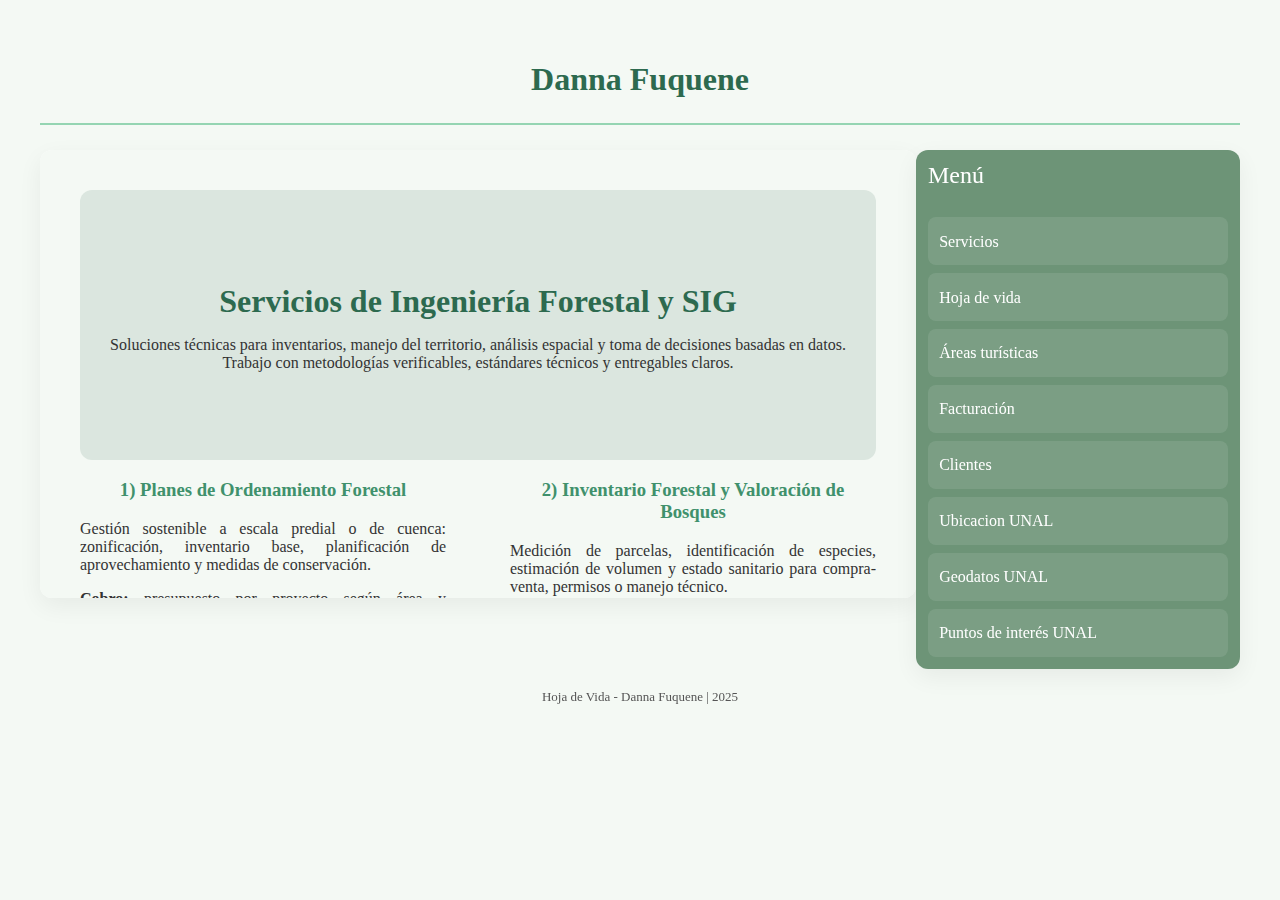
<file: index.html>
<!DOCTYPE html>
<html lang="es">
<head>
    <meta charset="UTF-8">
    <meta name="viewport" content="width=device-width, initial-scale=1">
    <title>Inicio</title>
    <link rel="stylesheet" href="../css/estilos.css">
</head>
<body>
    <header>
        <h1>Danna Fuquene</h1>
        <hr>
    </header>

    <div class="dividir">
        <article class="cuadrito">
            <iframe name="contenido" src="../html/servicios.html"></iframe>
        </article>

        <nav>
            <h2>Menú</h2>
            <a href="../html/servicios.html" target="contenido">Servicios</a>
            <a href="../html/hv.html" target="contenido">Hoja de vida</a>
            <a href="../html/areasTuristicas.html" target="contenido">Áreas turísticas</a>
            <a href="../xml/facturacion.xml" target="contenido">Facturación</a>
            <a href="../html/clientes.html" target="contenido">Clientes</a>
            <a href="../html/ubicacionUnal.html" target="contenido">Ubicacion UNAL</a>
            <a href="../html/geodatosUNAL.html" target="contenido">Geodatos UNAL</a>
            <a href="../kml/unal.kml" target="contenido">Puntos de interés UNAL</a>
        </nav>
    </div>

    <footer>
        Hoja de Vida - Danna Fuquene | 2025
    </footer>
</body>
</html>
</file>
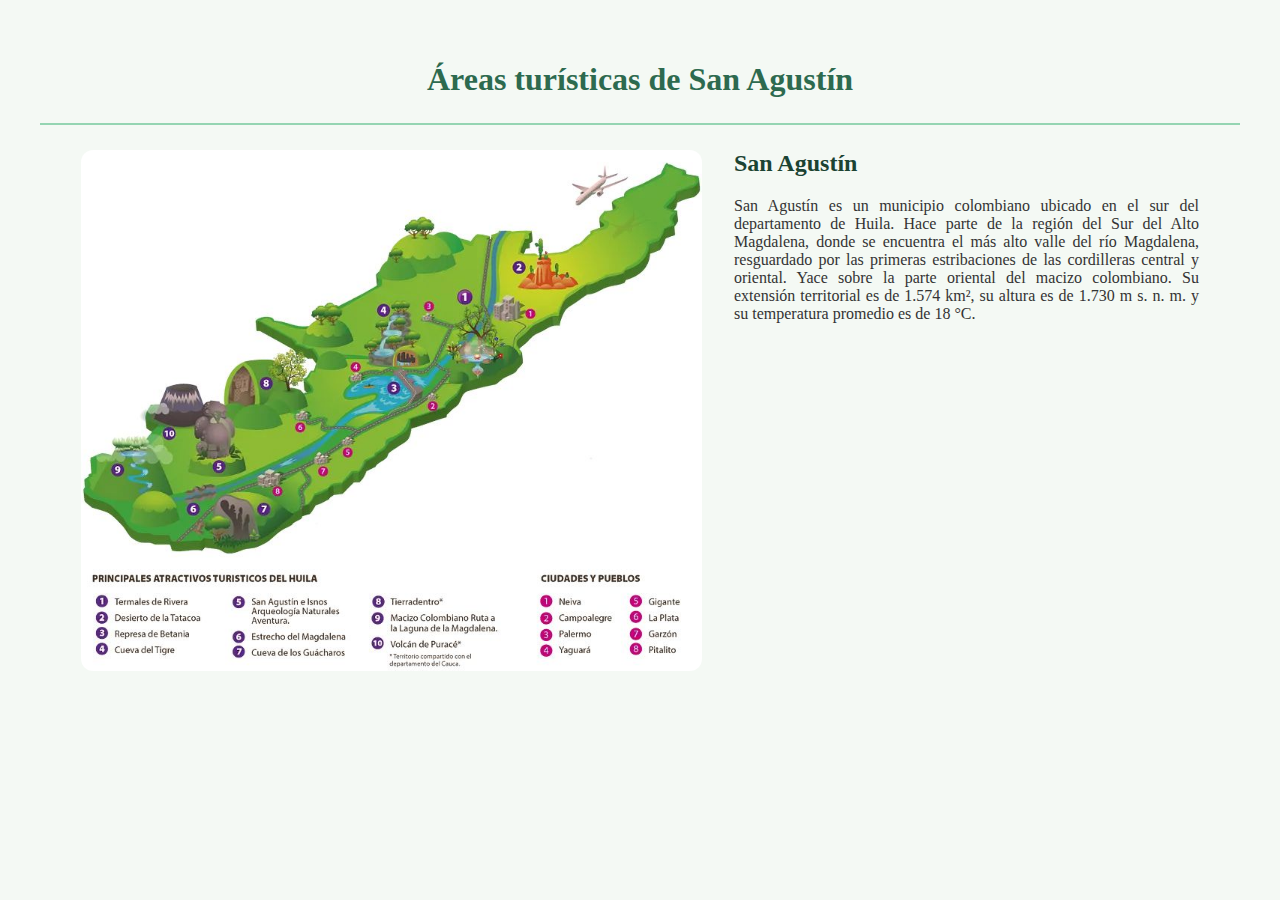
<file: html/areasTuristicas.html>
<!DOCTYPE html>
<html lang="es">
<head>
  <meta charset="UTF-8">
  <meta name="viewport" content="width=device-width, initial-scale=1">
  <title>Inicio</title>
  <link rel="stylesheet" href="../css/estilos.css">
</head>
<body>
  <header>
    <h1>Áreas turísticas de San Agustín</h1>
  </header>
  <hr>
  <div class="saFlex">
    <figure class="saMedia"> <!--Multiplicado por 0.75*/-->
      <img src="../img/sa.jpg" alt="sa" usemap="#sa" class="saFoto">
      <map name="sa">

        <area shape="circle" coords="395,188,35"
              href="https://lastermalesderivera.com/"
              target="_blank" title="Termales de Rivera" class="circulo">
        <area shape="circle" coords="167,360,35"
              href="https://old.parquesnacionales.gov.co/portal/es/ecoturismo/parques/region-andina/parque-nacional-natural-cueva-de-los-guacharos/"
              target="_blank" title="Cueva de los Guácharos" class="circulo">
        <area shape="circle" coords="51,318,50"
              href="https://es.wikiloc.com/rutas-senderismo/travesia-macizo-colombiano-vda-quinchana-huila-alto-del-canelo-vda-san-antonio-laguna-de-la-magdale-9440242"
              target="_blank" title="Macizo Laguna del Magdalena" class="circulo">

        <area shape="rect" coords="110,245,157,308" 
              href="https://es.wikipedia.org/wiki/Parque_arqueol%C3%B3gico_de_San_Agust%C3%ADn" 
              target="_blank" title="Parque Arqueológico de San Agustin" class="rectangulo">
        <area shape="rect" coords="100,328,133,351" 
              href="https://es.wikipedia.org/wiki/Estrecho_del_Magdalena" 
              target="_blank" title="Estrecho del Magdalena" class="rectangulo">
        <area shape="rect" coords="148,204,223,262" 
              href="https://www.disfrutasanagustin.com/tierradentro" 
              target="_blank" title="Tierradentro" class="rectangulo">

        <area shape="poly" coords="461,83, 503,139, 431,139" 
              href="https://es.wikipedia.org/wiki/Desierto_de_la_Tatacoa" 
              target="_blank" title="Desierto de la Tatacoa" class="poligono">
        <area shape="poly" coords="351,209 368,220 342,248 305,260 280,261 258,241 278,220 298,219 307,214 342,218 " 
              href="https://es.wikipedia.org/wiki/Embalse_de_Betania" 
              target="_blank" title="Embalse de Betania" class="poligono">
        <area shape="poly" coords="292,145 332,145 337,176 349,207 338,214 307,214 283,213 281,187 291,180 291,167 " 
              href="https://www.yaguara-huila.gov.co/Yaguara-Un-Mar-De-Aventuras/Paginas/cuevadeltigre.aspx" 
              target="_blank" title="Cueva del Tigre" class="poligono">

      </map>
    </figure>
    <article class="saTexto">
      <h2><strong>San Agustín</strong></h2>
      <p>
        San Agustín es un municipio colombiano ubicado en el sur del departamento de Huila. 
        Hace parte de la región del Sur del Alto Magdalena, donde se encuentra el más alto valle 
        del río Magdalena, resguardado por las primeras estribaciones de las cordilleras central y 
        oriental. Yace sobre la parte oriental del macizo colombiano. Su extensión territorial es 
        de 1.574 km², su altura es de 1.730 m s. n. m. y su temperatura promedio es de 18 °C.
      </p>
    </article>
  </div>
</body>
</html>
</file>
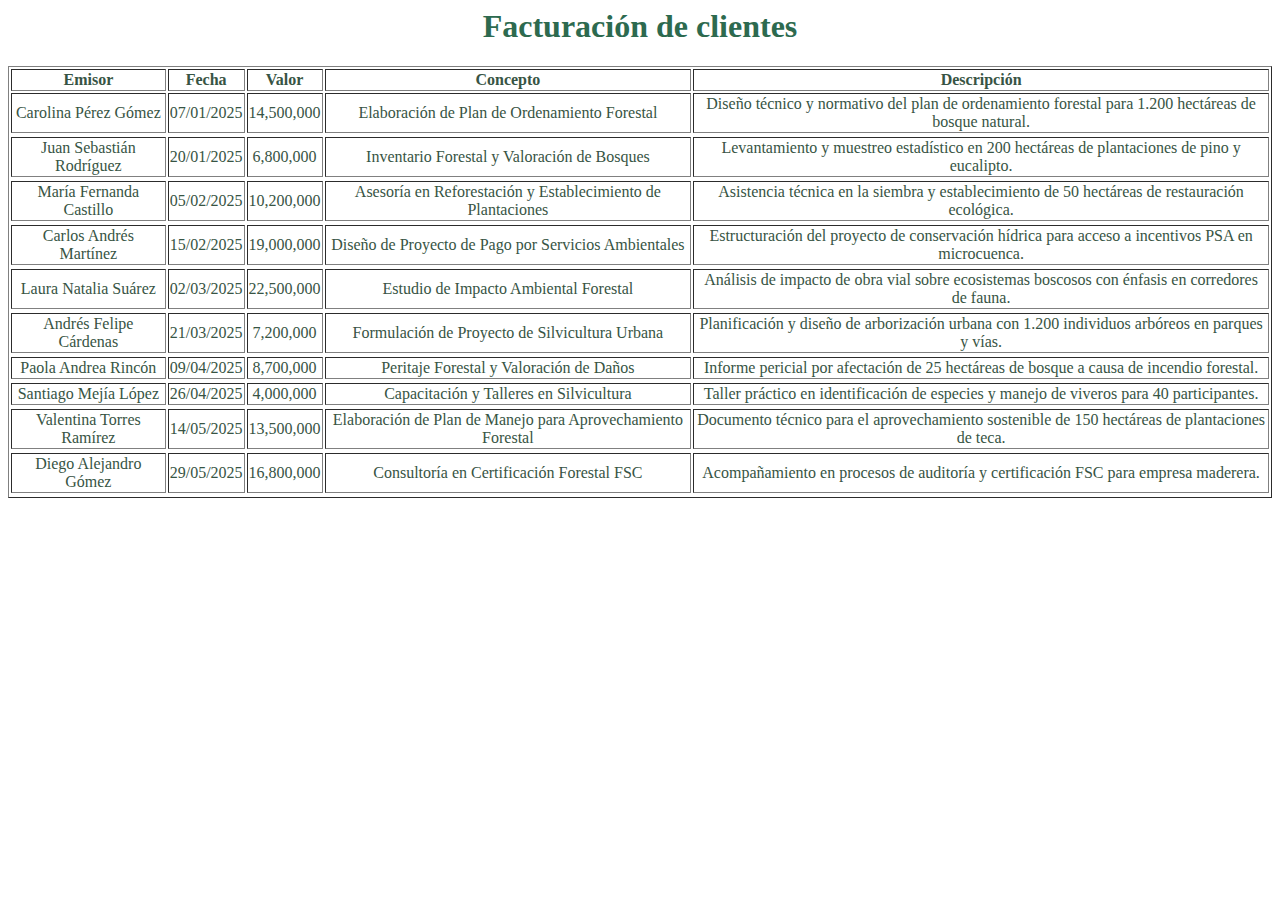
<file: html/clientes.html>
<!DOCTYPE html>
<html>
<head>
    <meta charset="UTF-8">
    <meta name="viewport" content="width=device-width, initial-scale=1">
    <title>Inicio</title>
    <script src="..\js\xmlToHtml.js"></script>
</head>
<body onload="xml2html()">
</body>
</html>
</file>
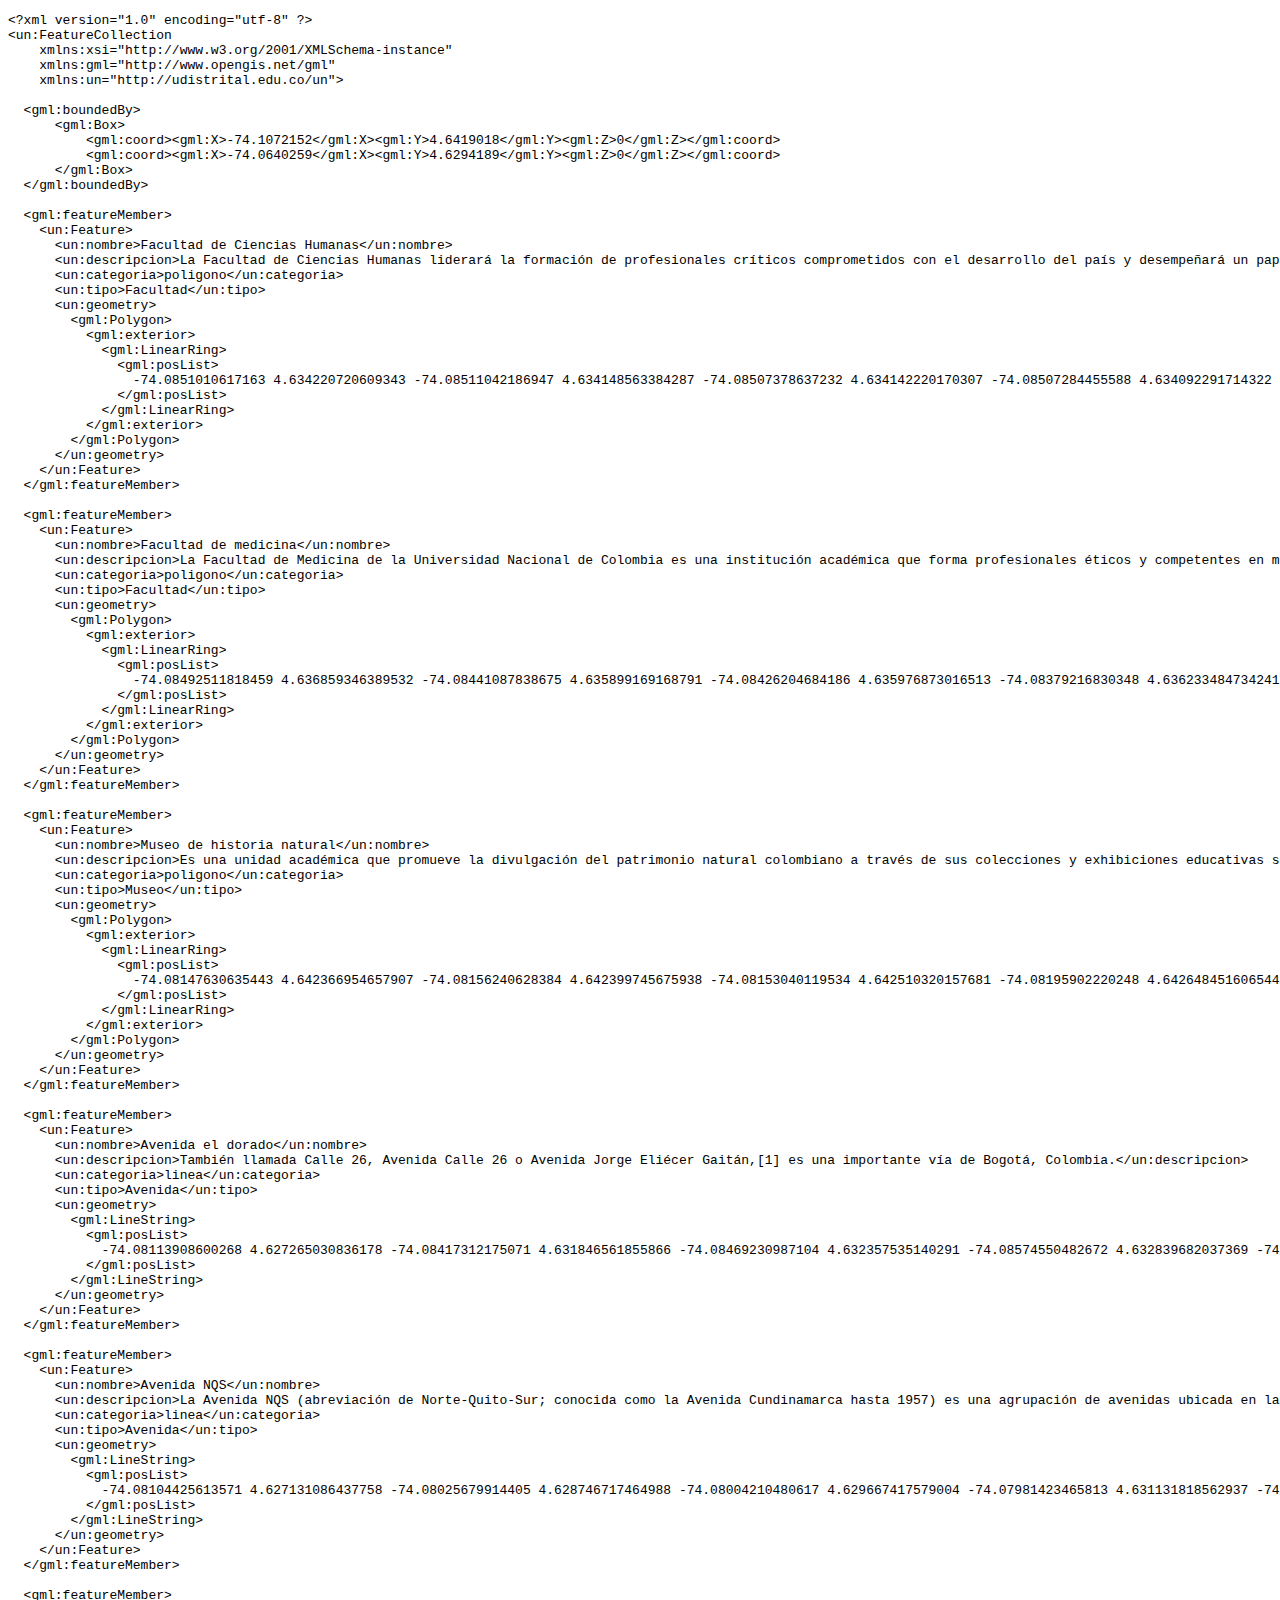
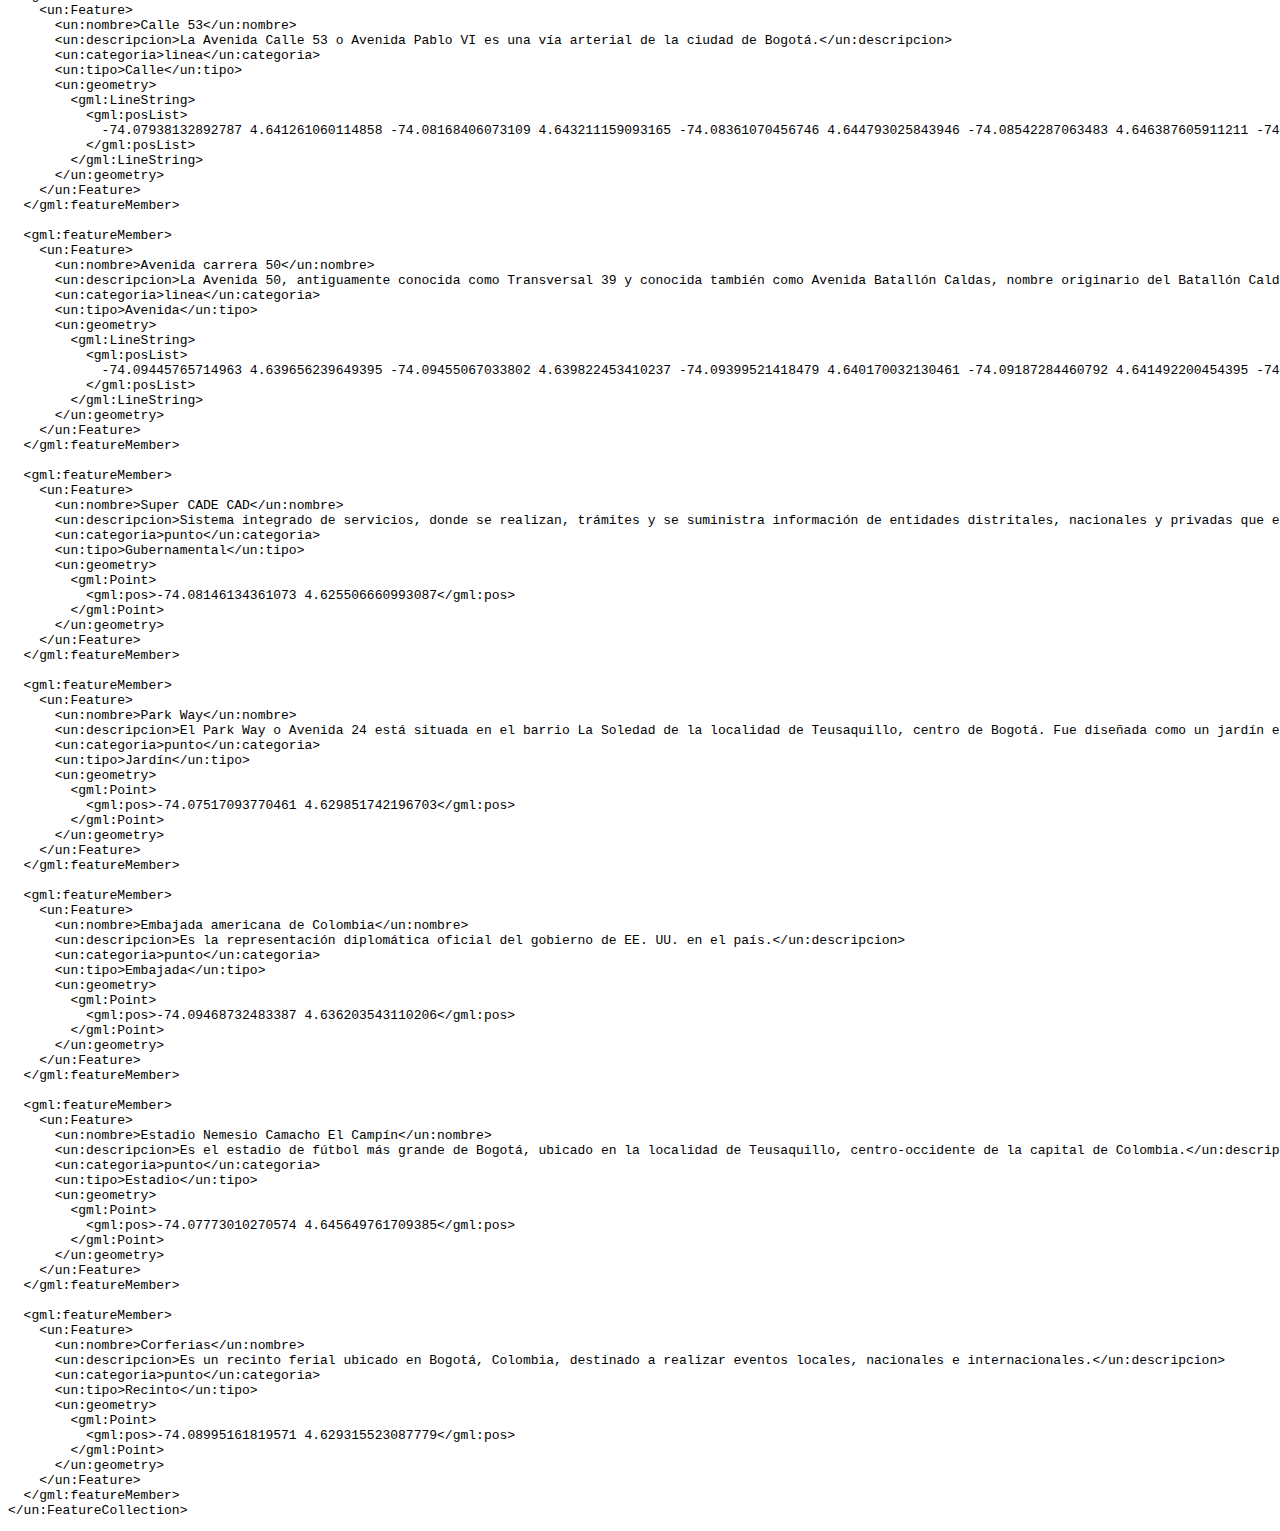
<file: html/geodatosUNAL.html>
<!DOCTYPE html>
<html>
<head>
    <meta charset="UTF-8">
    <meta name="viewport" content="width=device-width, initial-scale=1">
    <script src="..\js\gmlToHtml.js"></script>
</head>
<body onload="gmlToHtml()">
  <pre id="ver"></pre>
</body>
</html>
</file>
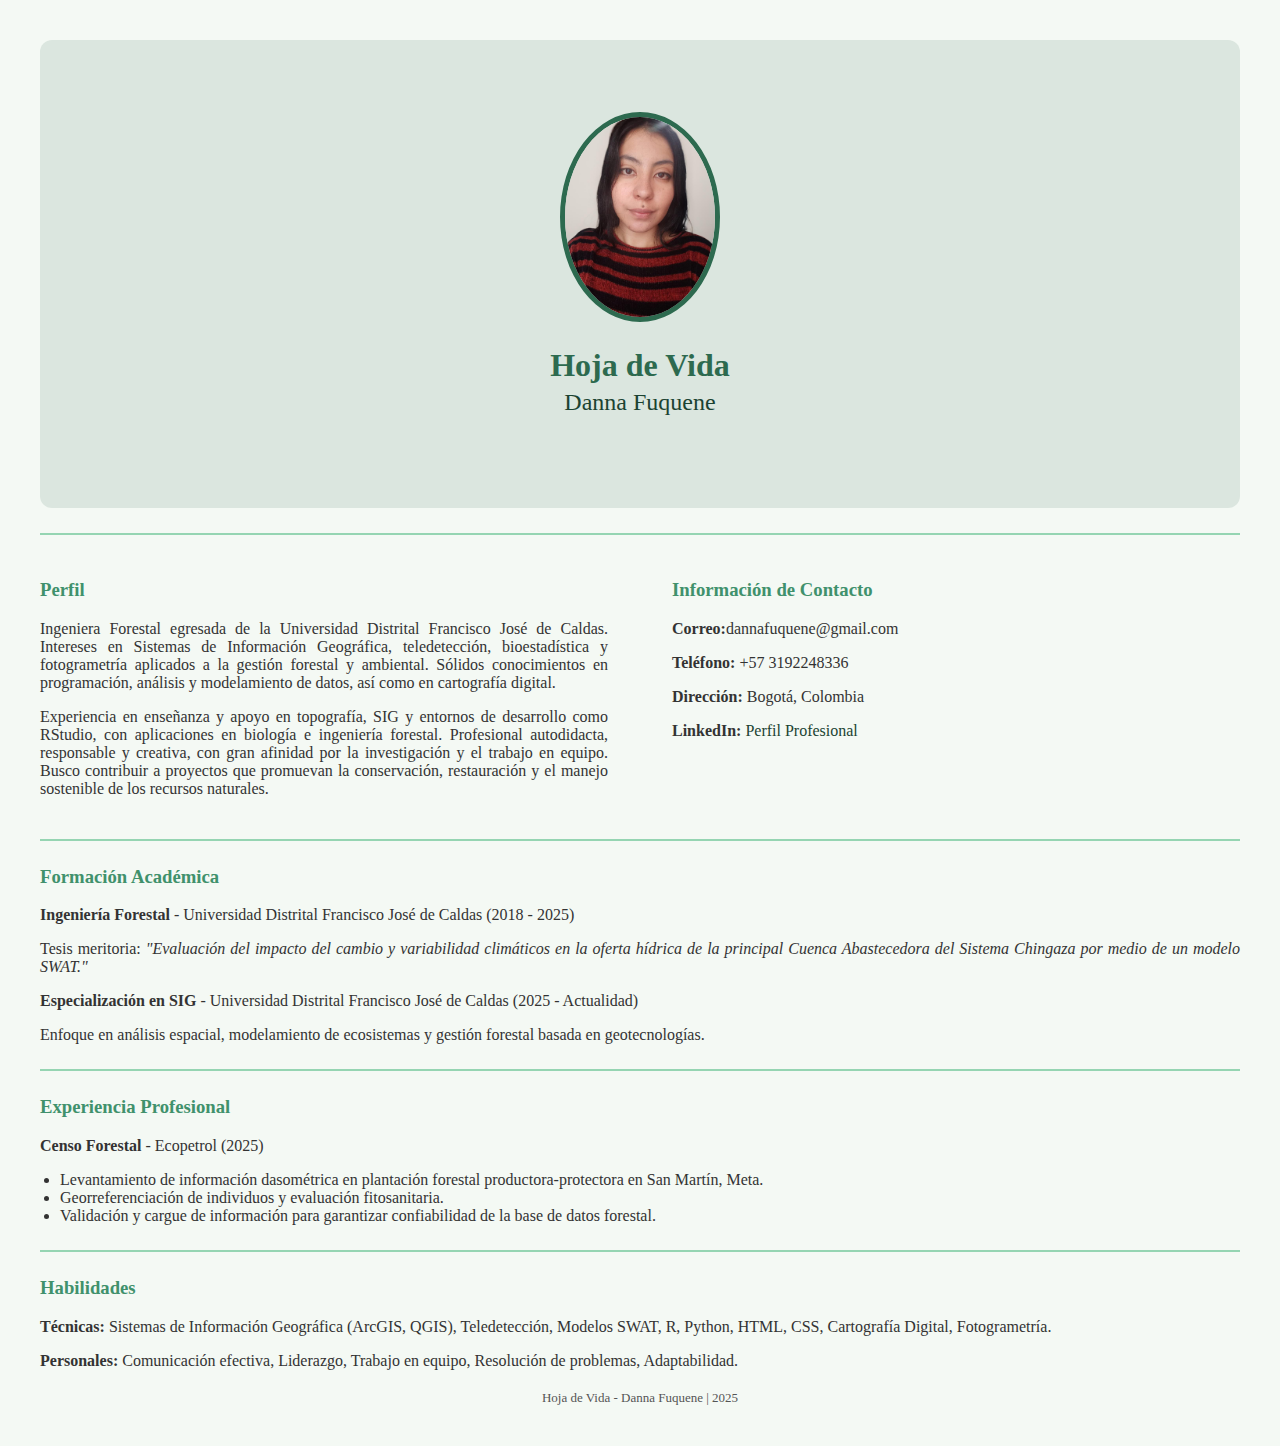
<file: html/hv.html>
<!DOCTYPE html>
<html lang="es">
<head>
    <meta charset="UTF-8">
    <meta name="viewport" content="width=device-width, initial-scale=1">
    <title>Hoja de Vida - Danna Fuquene</title>
    <link rel="stylesheet" href="../css/estilos.css">
</head>
<body>
	<div class="contenido">
        <img src="../img/hv.jpeg" alt="Foto de perfil" class="foto">
        <h1>Hoja de Vida</h1>
        <h2>Danna Fuquene</h2>
    </div>
    <hr>
    <div class="columnas">
        <div class="columnas2">
            <h3> Perfil</h3>
            <p>Ingeniera Forestal egresada de la Universidad Distrital Francisco José de Caldas. Intereses en Sistemas de Información Geográfica, teledetección, bioestadística y fotogrametría aplicados a la gestión forestal y ambiental. Sólidos conocimientos en programación, análisis y modelamiento de datos, así como en cartografía digital.</p>
            <p>Experiencia en enseñanza y apoyo en topografía, SIG y entornos de desarrollo como RStudio, con aplicaciones en biología e ingeniería forestal. Profesional autodidacta, responsable y creativa, con gran afinidad por la investigación y el trabajo en equipo. Busco contribuir a proyectos que promuevan la conservación, restauración y el manejo sostenible de los recursos naturales.</p>
        </div>
        <div class="columnas2">
            <h3> Información de Contacto</h3>
            <p><strong>Correo:</strong>dannafuquene@gmail.com</p>
            <p><strong>Teléfono:</strong> +57 3192248336</p>
            <p><strong>Dirección:</strong> Bogotá, Colombia</p>
            <p><strong>LinkedIn: </strong><a href="https://co.linkedin.com/">Perfil Profesional</a></p>   
        </div>
    </div>
    <hr>
    <h3> Formación Académica</h3>
    <p><strong>Ingeniería Forestal</strong> - Universidad Distrital Francisco José de Caldas (2018 - 2025)</p>
    <p>Tesis meritoria: <em>"Evaluación del impacto del cambio y variabilidad climáticos en la oferta hídrica de la principal Cuenca Abastecedora del Sistema Chingaza por medio de un modelo SWAT."</em></p>
    
    <p><strong>Especialización en SIG</strong> - Universidad Distrital Francisco José de Caldas (2025 - Actualidad)</p>
    <p>Enfoque en análisis espacial, modelamiento de ecosistemas y gestión forestal basada en geotecnologías.</p>
    
    <hr>
    <h3> Experiencia Profesional</h3>
    <p><strong>Censo Forestal</strong> - Ecopetrol (2025)</p>
    <ul>
        <li>Levantamiento de información dasométrica en plantación forestal productora-protectora en San Martín, Meta.</li>
        <li>Georreferenciación de individuos y evaluación fitosanitaria.</li>
        <li>Validación y cargue de información para garantizar confiabilidad de la base de datos forestal.</li>
    </ul>
    <hr>
    <h3> Habilidades</h3>
    <p><strong>Técnicas:</strong> Sistemas de Información Geográfica (ArcGIS, QGIS), Teledetección, Modelos SWAT, R, Python, HTML, CSS, Cartografía Digital, Fotogrametría.</p>
    <p><strong>Personales:</strong> Comunicación efectiva, Liderazgo, Trabajo en equipo, Resolución de problemas, Adaptabilidad.</p>
    <footer>
        Hoja de Vida - Danna Fuquene | 2025
    </footer>
</body>
</html>
</file>
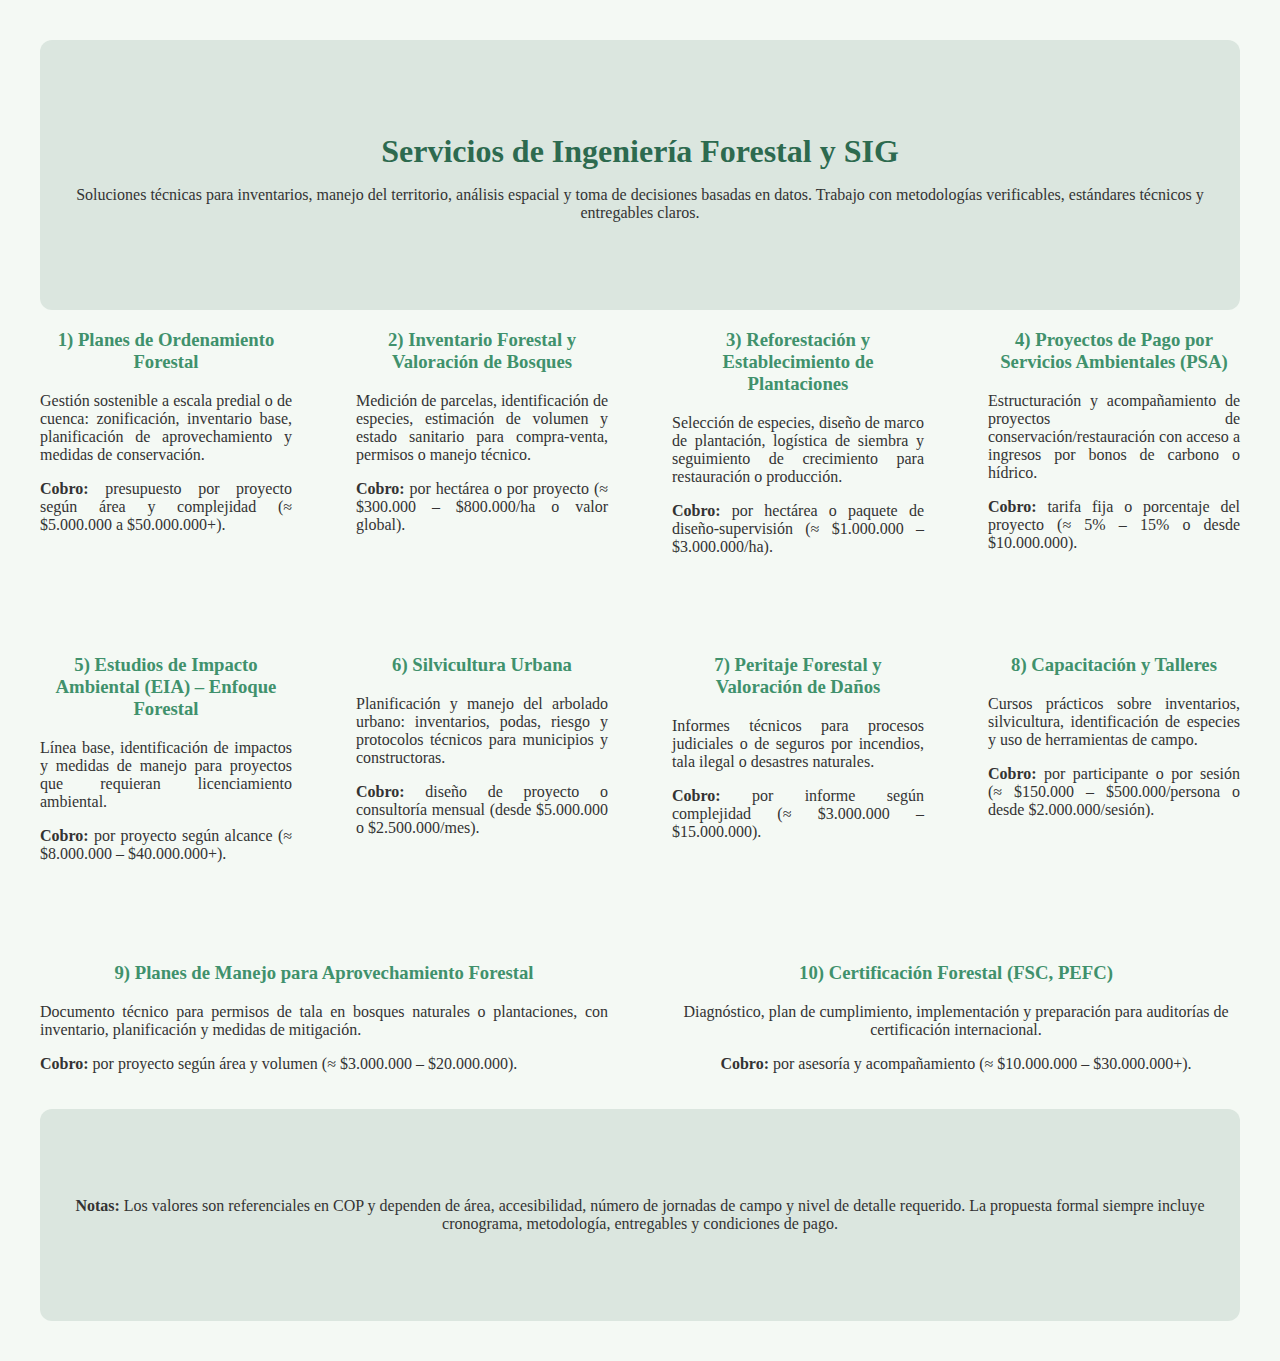
<file: html/servicios.html>
<!DOCTYPE html>
<html lang="es">
<head>
    <meta charset="UTF-8">
    <meta name="viewport" content="width=device-width, initial-scale=1">
    <title>Servicios - Danna Fuquene</title>
    <link rel="stylesheet" href="../css/estilos.css">
</head>
<body>

  <!-- Encabezado -->
  <div class="contenido">
    <h1>Servicios de Ingeniería Forestal y SIG</h1>
    <p class="orga">
      Soluciones técnicas para inventarios, manejo del territorio, análisis espacial y toma de decisiones basadas en datos.
      Trabajo con metodologías verificables, estándares técnicos y entregables claros.
    </p>
  </div>

  <!-- Lista de servicios -->
  <section class="columnas" aria-label="Listado de servicios">
    
    <article class="columnas2">
      <div class="orga">
        <h3>1) Planes de Ordenamiento Forestal</h3>
        <p>
          Gestión sostenible a escala predial o de cuenca: zonificación, inventario base, planificación de
          aprovechamiento y medidas de conservación.
        </p>
        <p><strong>Cobro:</strong> presupuesto por proyecto según área y complejidad
        (≈ $5.000.000 a $50.000.000+).</p>
      </div>
    </article>

    <article class="columnas2">
      <div class="orga">
        <h3>2) Inventario Forestal y Valoración de Bosques</h3>
        <p>
          Medición de parcelas, identificación de especies, estimación de volumen y estado sanitario para compra-venta,
          permisos o manejo técnico.
        </p>
        <p><strong>Cobro:</strong> por hectárea o por proyecto
        (≈ $300.000 – $800.000/ha o valor global).</p>
      </div>
    </article>

    <article class="columnas2">
      <div class="orga">
        <h3>3) Reforestación y Establecimiento de Plantaciones</h3>
        <p>
          Selección de especies, diseño de marco de plantación, logística de siembra y seguimiento de crecimiento
          para restauración o producción.
        </p>
        <p><strong>Cobro:</strong> por hectárea o paquete de diseño-supervisión
        (≈ $1.000.000 – $3.000.000/ha).</p>
      </div>
    </article>

    <article class="columnas2">
      <div class="orga">
        <h3>4) Proyectos de Pago por Servicios Ambientales (PSA)</h3>
        <p>
          Estructuración y acompañamiento de proyectos de conservación/restauración
          con acceso a ingresos por bonos de carbono o hídrico.
        </p>
        <p><strong>Cobro:</strong> tarifa fija o porcentaje del proyecto
        (≈ 5% – 15% o desde $10.000.000).</p>
      </div>
    </article>

    <article class="columnas2">
      <div class="orga">
        <h3>5) Estudios de Impacto Ambiental (EIA) – Enfoque Forestal</h3>
        <p>
          Línea base, identificación de impactos y medidas de manejo para proyectos que requieran licenciamiento ambiental.
        </p>
        <p><strong>Cobro:</strong> por proyecto según alcance
        (≈ $8.000.000 – $40.000.000+).</p>
      </div>
    </article>

    <article class="columnas2">
      <div class="orga">
        <h3>6) Silvicultura Urbana</h3>
        <p>
          Planificación y manejo del arbolado urbano: inventarios, podas, riesgo y protocolos técnicos
          para municipios y constructoras.
        </p>
        <p><strong>Cobro:</strong> diseño de proyecto o consultoría mensual
        (desde $5.000.000 o $2.500.000/mes).</p>
      </div>
    </article>

    <article class="columnas2">
      <div class="orga">
        <h3>7) Peritaje Forestal y Valoración de Daños</h3>
        <p>
          Informes técnicos para procesos judiciales o de seguros por incendios, tala ilegal o desastres naturales.
        </p>
        <p><strong>Cobro:</strong> por informe según complejidad
        (≈ $3.000.000 – $15.000.000).</p>
      </div>
    </article>

    <article class="columnas2">
      <div class="orga">
        <h3>8) Capacitación y Talleres</h3>
        <p>
          Cursos prácticos sobre inventarios, silvicultura, identificación de especies y uso de herramientas de campo.
        </p>
        <p><strong>Cobro:</strong> por participante o por sesión
        (≈ $150.000 – $500.000/persona o desde $2.000.000/sesión).</p>
      </div>
    </article>

    <article class="columnas2">
      <div class="orga">
        <h3>9) Planes de Manejo para Aprovechamiento Forestal</h3>
        <p>
          Documento técnico para permisos de tala en bosques naturales o plantaciones,
          con inventario, planificación y medidas de mitigación.
        </p>
        <p><strong>Cobro:</strong> por proyecto según área y volumen
        (≈ $3.000.000 – $20.000.000).</p>
      </div>
    </article>

    <article class="columnas2">
      <div class="orga">
        <h3>10) Certificación Forestal (FSC, PEFC)</h3>
        <p class="orga">
          Diagnóstico, plan de cumplimiento, implementación y preparación para auditorías de certificación internacional.
        </p>
        <p class="orga"><strong>Cobro:</strong> por asesoría y acompañamiento
        (≈ $10.000.000 – $30.000.000+).</p>
      </div>
    </article>

  </section>

  <div class="contenido">
    <p class="orga">
      <strong>Notas:</strong> Los valores son referenciales en COP y dependen de área, accesibilidad,
      número de jornadas de campo y nivel de detalle requerido. La propuesta formal siempre incluye
      cronograma, metodología, entregables y condiciones de pago.
    </p>
  </div>

</body>
</html>
</file>
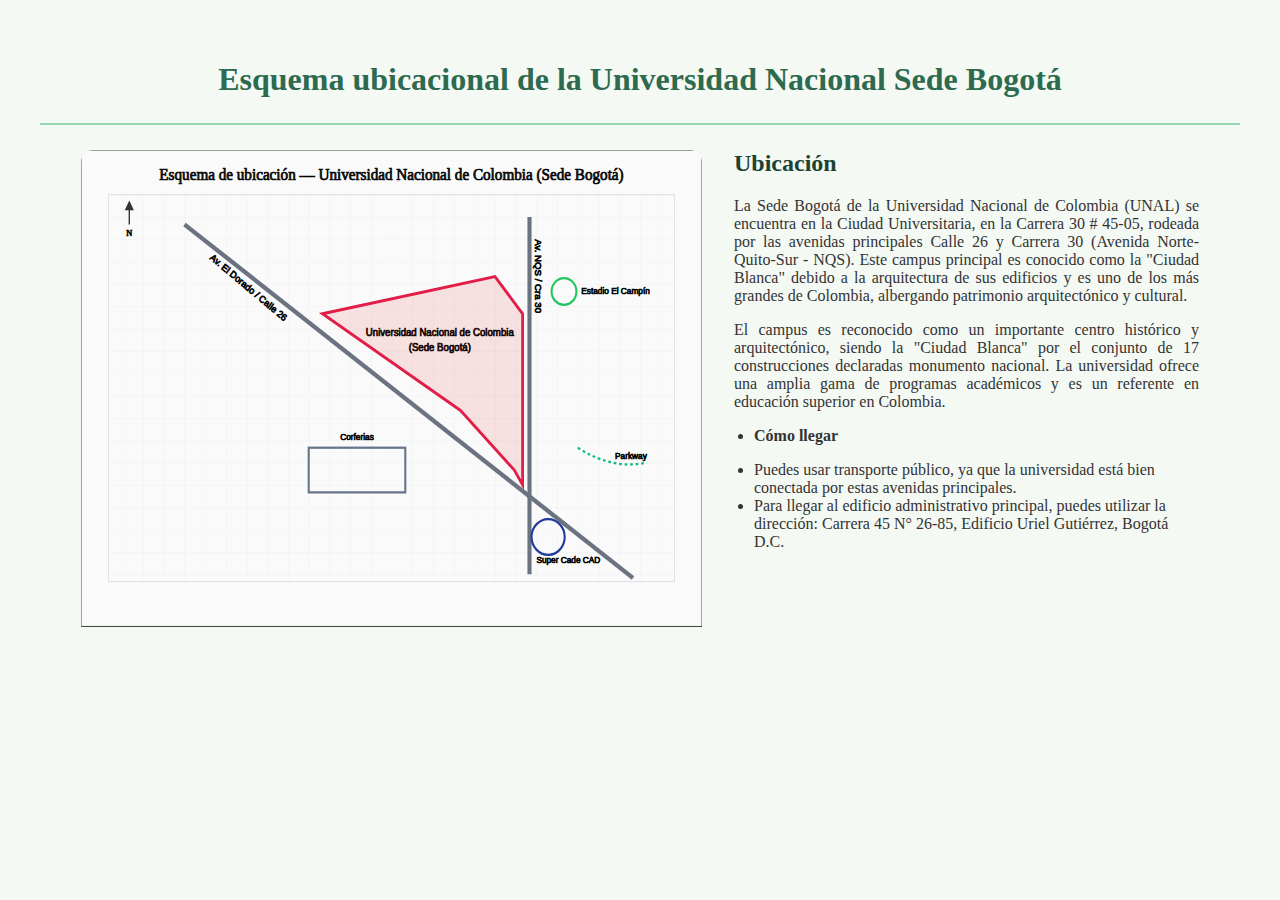
<file: html/ubicacionUnal.html>
<!DOCTYPE html>
<html lang="es">
<head>
    <meta charset="UTF-8">
    <meta name="viewport" content="width=device-width, initial-scale=1">
    <title>Servicios - Danna Fuquene</title>
    <link rel="stylesheet" href="../css/estilos.css">
</head>
<body>
    
</body>
</html>

<!DOCTYPE html>
<html lang="es">
<head>
  <meta charset="UTF-8">
  <meta name="viewport" content="width=device-width, initial-scale=1">
  <title>Inicio</title>
  <link rel="stylesheet" href="../css/estilos.css">
</head>
<body>
  <header>
    <h1>Esquema ubicacional de la Universidad Nacional Sede Bogotá</h1>
  </header>
  <hr>
  <div class="saFlex">
    <figure class="saMedia">
      <img src="../svg/unal.svg" alt="UNAL" class="saFoto">
    </figure>
    <article class="saTexto">
      <h2><strong>Ubicación</h2></strong>
      <p>
        La Sede Bogotá de la Universidad Nacional de Colombia (UNAL) se encuentra 
        en la Ciudad Universitaria, en la Carrera 30 # 45-05, rodeada por las avenidas 
        principales Calle 26 y Carrera 30 (Avenida Norte-Quito-Sur - NQS). Este campus 
        principal es conocido como la "Ciudad Blanca" debido a la arquitectura de sus edificios y 
        es uno de los más grandes de Colombia, albergando patrimonio arquitectónico y cultural. 
      </p>
      <p>
        El campus es reconocido como un importante centro histórico y arquitectónico, siendo la "Ciudad Blanca" 
        por el conjunto de 17 construcciones declaradas monumento nacional. La universidad ofrece una amplia 
        gama de programas académicos y es un referente en educación superior en Colombia.
      </p>
      <p>
        <ul>
          <p>
          <li><strong>Cómo llegar</strong></li>
          </p>
          <li>Puedes usar transporte público, ya que la universidad está bien conectada por estas avenidas principales.</li>
          <li>Para llegar al edificio administrativo principal, puedes utilizar la dirección: Carrera 45 N° 26-85, Edificio 
            Uriel Gutiérrez, Bogotá D.C.</li>
        </ul>
      </p>

      
 
    </article>
  </div>
</body>
</html>
</file>
<file: css/estilos.css>
html { scroll-behavior: smooth; }

body {
    font-family: 'Segoe UI', Tahoma;
    background-color: #f4f9f4;
    color: #333;
    padding: 40px;
    margin: 0;
}

.foto {
    width: 150px;
    height: 200px;
}

.saFlex{
  display: flex;
  align-items: flex-start;
  gap: 32px;                   
  flex-wrap: wrap;              
  max-width: 1118px;            
  margin: 0 auto;                
}

.saMedia{
  flex: 0 1 auto;
  margin: 0;
}

.saFoto{
  display: block;
  width:621px; /*Multiplicado por 0.75*/
  height:521px; /*Multiplicado por 0.75*/
  border-radius: 12px;
}

.saTexto{
  flex: 1 1;
  min-width: 280px;
}

h1 {
    color: #2d6a4f;
    margin-bottom: 5px;
    text-align: center;
    line-height: 1.15;
}

h2 {
    margin-top: 0;
    color: #1b4332;
    font-weight: normal;
}

h3 {
    color: #40916c;
}

.columnas {
    display: flex;
    flex-wrap: wrap;
    gap: 4rem;
    margin-bottom: 20px;
}

.columnas2 {
    flex: 1;
    min-width: 240px;
}

p {
    text-align: justify;
}

a {
    color: #1b4332;
    text-decoration: none;
}

a:hover { 
    text-decoration: underline; 
}

hr {
    border: 0;
    border-top: 2px solid #95d5b2;
    margin: 25px 0;
}

ul {
    margin-top: 5px;
    padding-left: 20px;
}

footer {
    text-align: center;
    font-size: 13px;
    margin-top: 20px;
    color: #555;
}

.contenido{
  background: #2d6a4f20;
  padding: 72px 22px;
  text-align: center;
  border-radius: 12px;
}

.contenido img {
    border-radius: 70%;
    border: 5px solid #2d6a4f;
}

.dividir {
  display: flex;
  align-items: stretch;
  margin-bottom: 0;
  flex-wrap: wrap;
  width: min(1650px, 100%);
  margin-inline: auto;
}

.dividir2 { 
    margin-bottom: 0px;
  display:flex;
  justify-content:center;
    gap:20px;
}

iframe {
  width: 100%;
  height: 35vw;
  border: none;
  border-radius: 12px;
  background: #fff;
  box-shadow: 0 8px 24px #0000000f;
}

.cuadrito {
  flex: 1 1;
  min-width: 280px;
  padding: 0;
}

nav {
    flex: 0 1 300px;
    max-width: 360px;
    background: #6d9477;
    padding: 0.75rem;
    border: none;
    border-radius: 12px;
    color: #fff;
    display: grid;
    align-content: start;
    gap: 0.5rem;
    box-shadow: 0 8px 24px #0000000f;
}

nav h2{
  color: #fff;
}

nav a{
  display: block;
  padding: 0.9em 0.7em;
  background: #ffffff1a;
  border-radius: 8px;
  color: #ffffff;
  line-height: 1.2;
}

nav a:hover{
  background: #ffffff2e;
}

.orga {
justify-content: center;
text-align: center;
}
</file>
